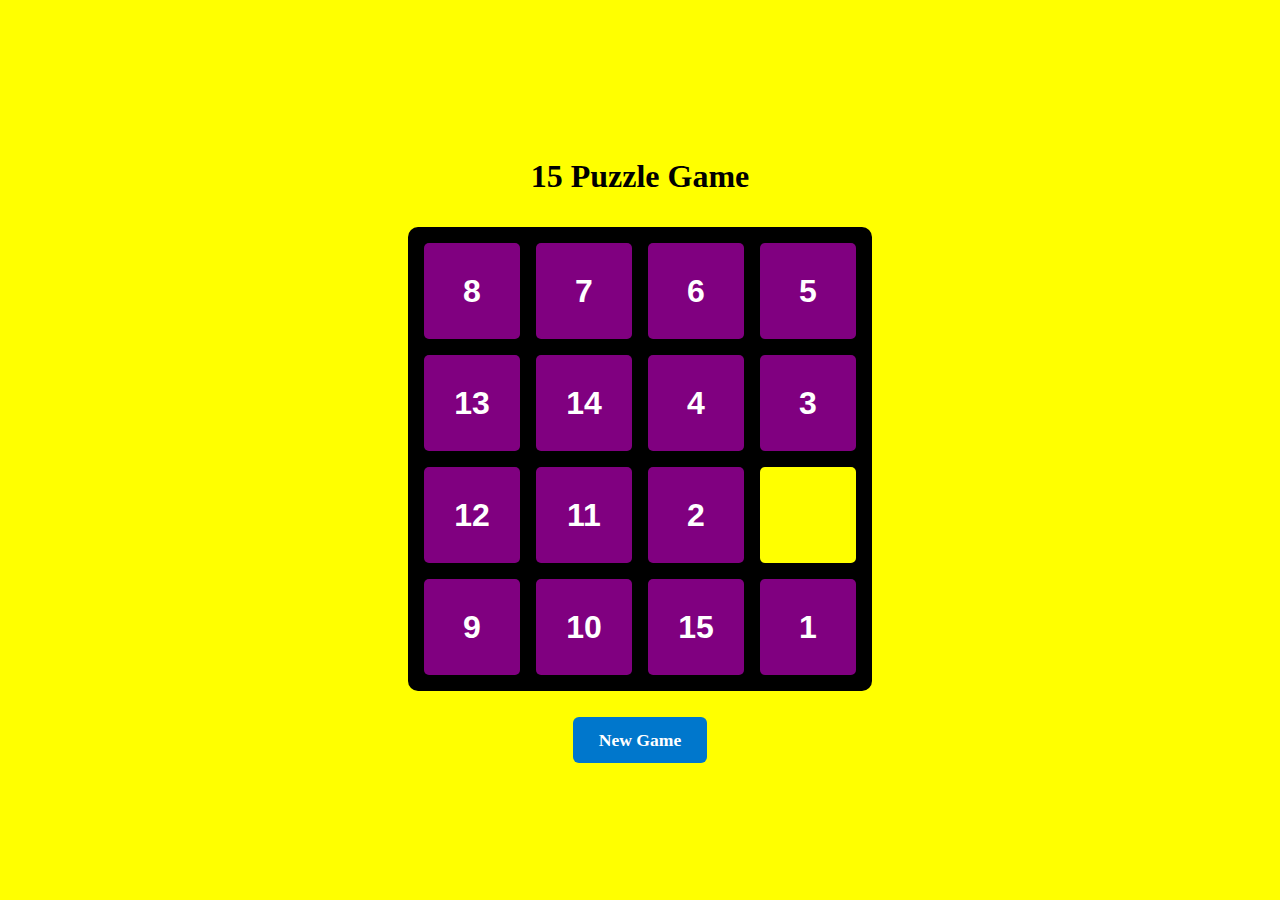
<file: FInal_Project/Code/index.html>
<!DOCTYPE html>
<html lang="en">
<head>
  <meta charset="UTF-8" />
  <meta name="viewport" content="width=device-width, initial-scale=1.0"/>
  <title>15 Puzzle Game</title>
  <link rel="stylesheet" href="style.css" />
</head>
<body>
  <div class="container">
    <h1>15 Puzzle Game</h1>
    <div class="grid" id="grid"></div>
    <button id="shuffleBtn">New Game</button>
  </div>

  <script src="node.js"></script>
</body>
</html>
</file>
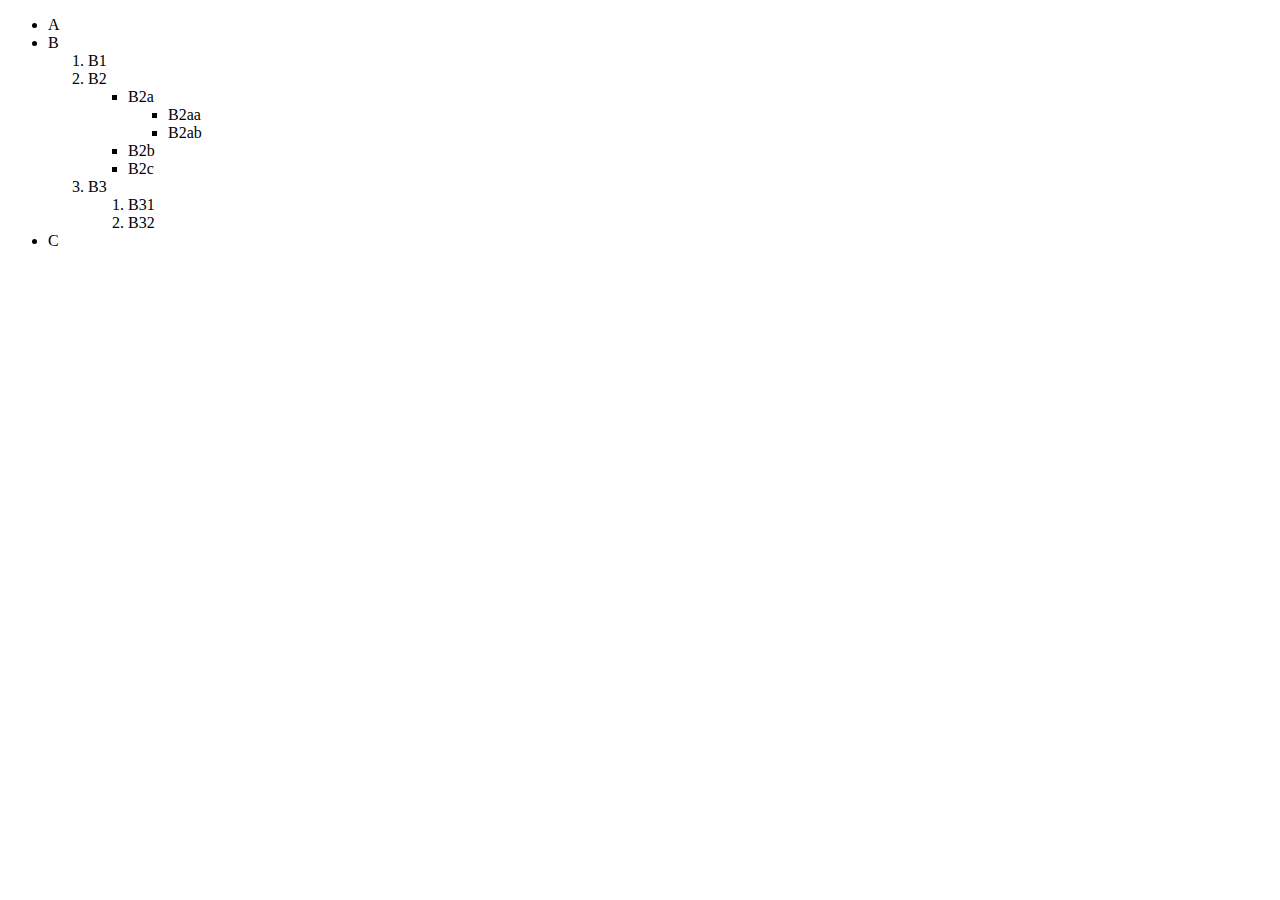
<file: Week 1/task1.html>
<!DOCTYPE html>
<html lang="en">
<head>
    <meta charset="UTF-8">
    <meta name="viewport" content="width=device-width, initial-scale=1.0">
    <title>Task1</title>
</head>
<body>
    <header></header>
    <main>
        <ul>
            <li>A</li>
            <li>B</li>
            <ol>
                <li>B1</li>
                <li>B2</li>
                <ul>
                    <li>B2a</li>
                    <ul>
                        <li>B2aa</li>
                        <li>B2ab</li>
                    </ul>
                    <li>B2b</li>
                    <li>B2c</li>
                </ul>
                <li>B3</li>
                <ol>
                    <li>B31</li>
                    <li>B32</li>
                </ol>
            </ol>
            <li>C</li>
        </ul>
    </main>
    <footer></footer>
</body>
</html>
</file>
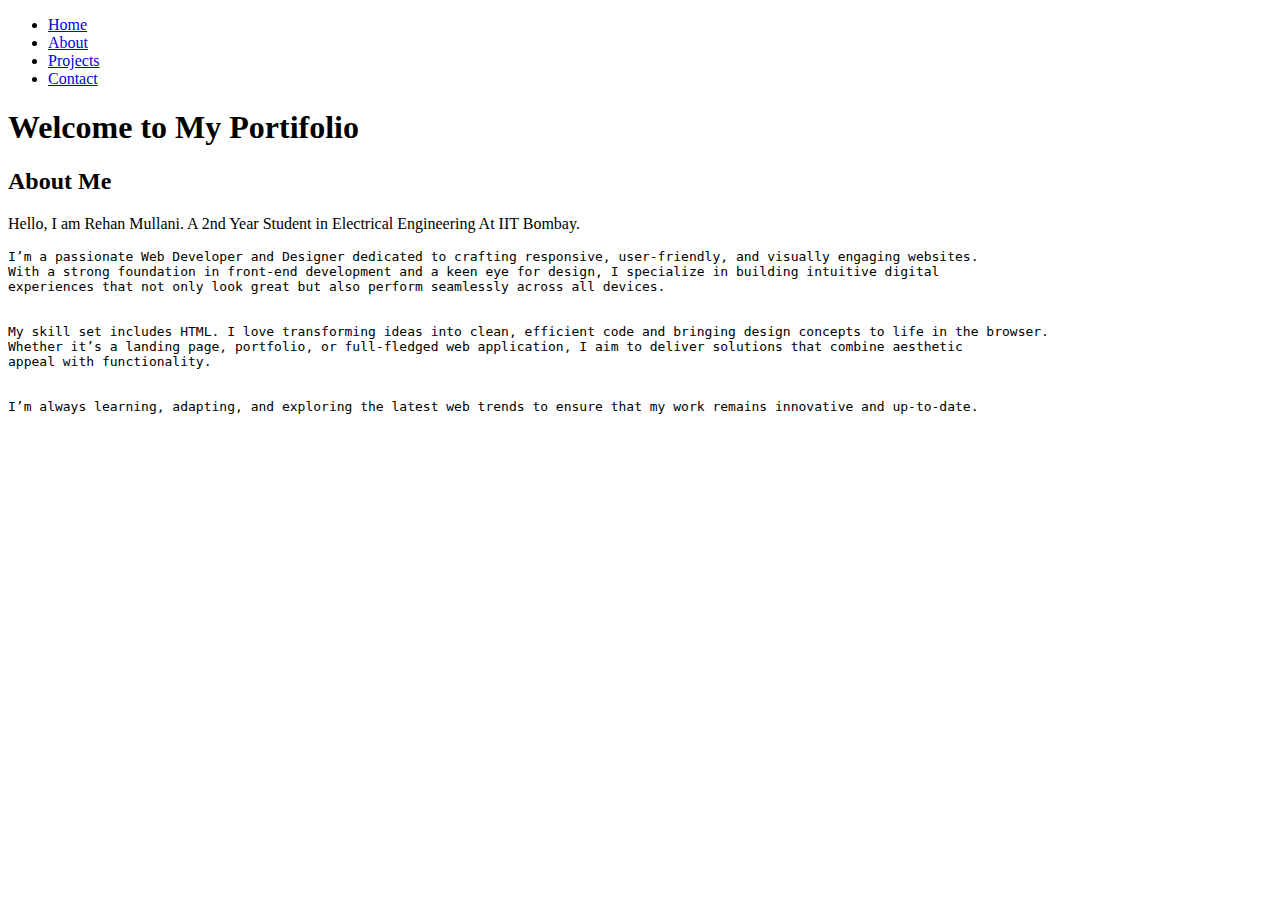
<file: Week 1/Q1/about.html>
<!DOCTYPE html>
<html lang="en">
<head>
    <meta charset="UTF-8">
    <meta name="viewport" content="width=device-width, initial-scale=1.0">
    <title>About Me</title>
</head>
<body>
    <ul>
        <li><a href="/assignment1A.html">Home</a></li>
        <li><a href="/about.html">About</a></li>
        <li><a href="/projects.html">Projects</a></li>
        <li><a href="/contact.html">Contact</a></li>
        </ul>
    <h1>Welcome to My Portifolio</h1>
    <h2>About Me</h2>
    <p>Hello, I am Rehan Mullani. A 2nd Year Student in Electrical Engineering At IIT Bombay.</p>
    <pre>I’m a passionate Web Developer and Designer dedicated to crafting responsive, user-friendly, and visually engaging websites.
With a strong foundation in front-end development and a keen eye for design, I specialize in building intuitive digital
experiences that not only look great but also perform seamlessly across all devices.


My skill set includes HTML. I love transforming ideas into clean, efficient code and bringing design concepts to life in the browser. 
Whether it’s a landing page, portfolio, or full-fledged web application, I aim to deliver solutions that combine aesthetic
appeal with functionality.


I’m always learning, adapting, and exploring the latest web trends to ensure that my work remains innovative and up-to-date.</pre>
</body>
</html>
</file>
<file: FInal_Project/Code/style.css>
body {
  margin: 0;
  padding: 0;
  background-color: yellow;
  font-family: Arial, sans-serif;
  display: flex;
  justify-content: center;
  align-items: center;
  height: 100vh;
}

.container {
  text-align: center;
}

h1 {
    font-family: cursive;
  font-size: 2rem;
  margin-bottom: 2rem;
}

.grid {
    background-color: black;
  display: grid;
  grid-template-columns: auto auto auto auto;
  grid-gap: 1rem;
  justify-content: center;
  margin-bottom: 1.6rem;
  padding: 1rem;
  border-radius: 10px;
}

.tile {
  width: 6rem;
  height: 6rem;
  background-color: purple;
  color: white;
  font-size: 2rem;
  font-weight: bold;
  display: flex;
  align-items: center;
  justify-content: center;
  border-radius: 5px;
  box-shadow: 2px 2px 8px rgba(0, 0, 0, 0.2);
  cursor: pointer;
  transition: background-color 0.2  s;
}

.tile:hover {
  background-color: rgb(73, 7, 73);
}

.tile.empty {
  background-color:yellow;
  cursor: default;
}

button {
  padding: 0.8rem 1.6rem;
  font-size: 1.1rem;
  font-family: cursive;
  font-weight: bold;
  background-color: #0077cc;
  color: white;
  border: none;
  border-radius: 6px;
  cursor: pointer;
}

button:hover {
  background-color: #005fa3;
}
</file>
